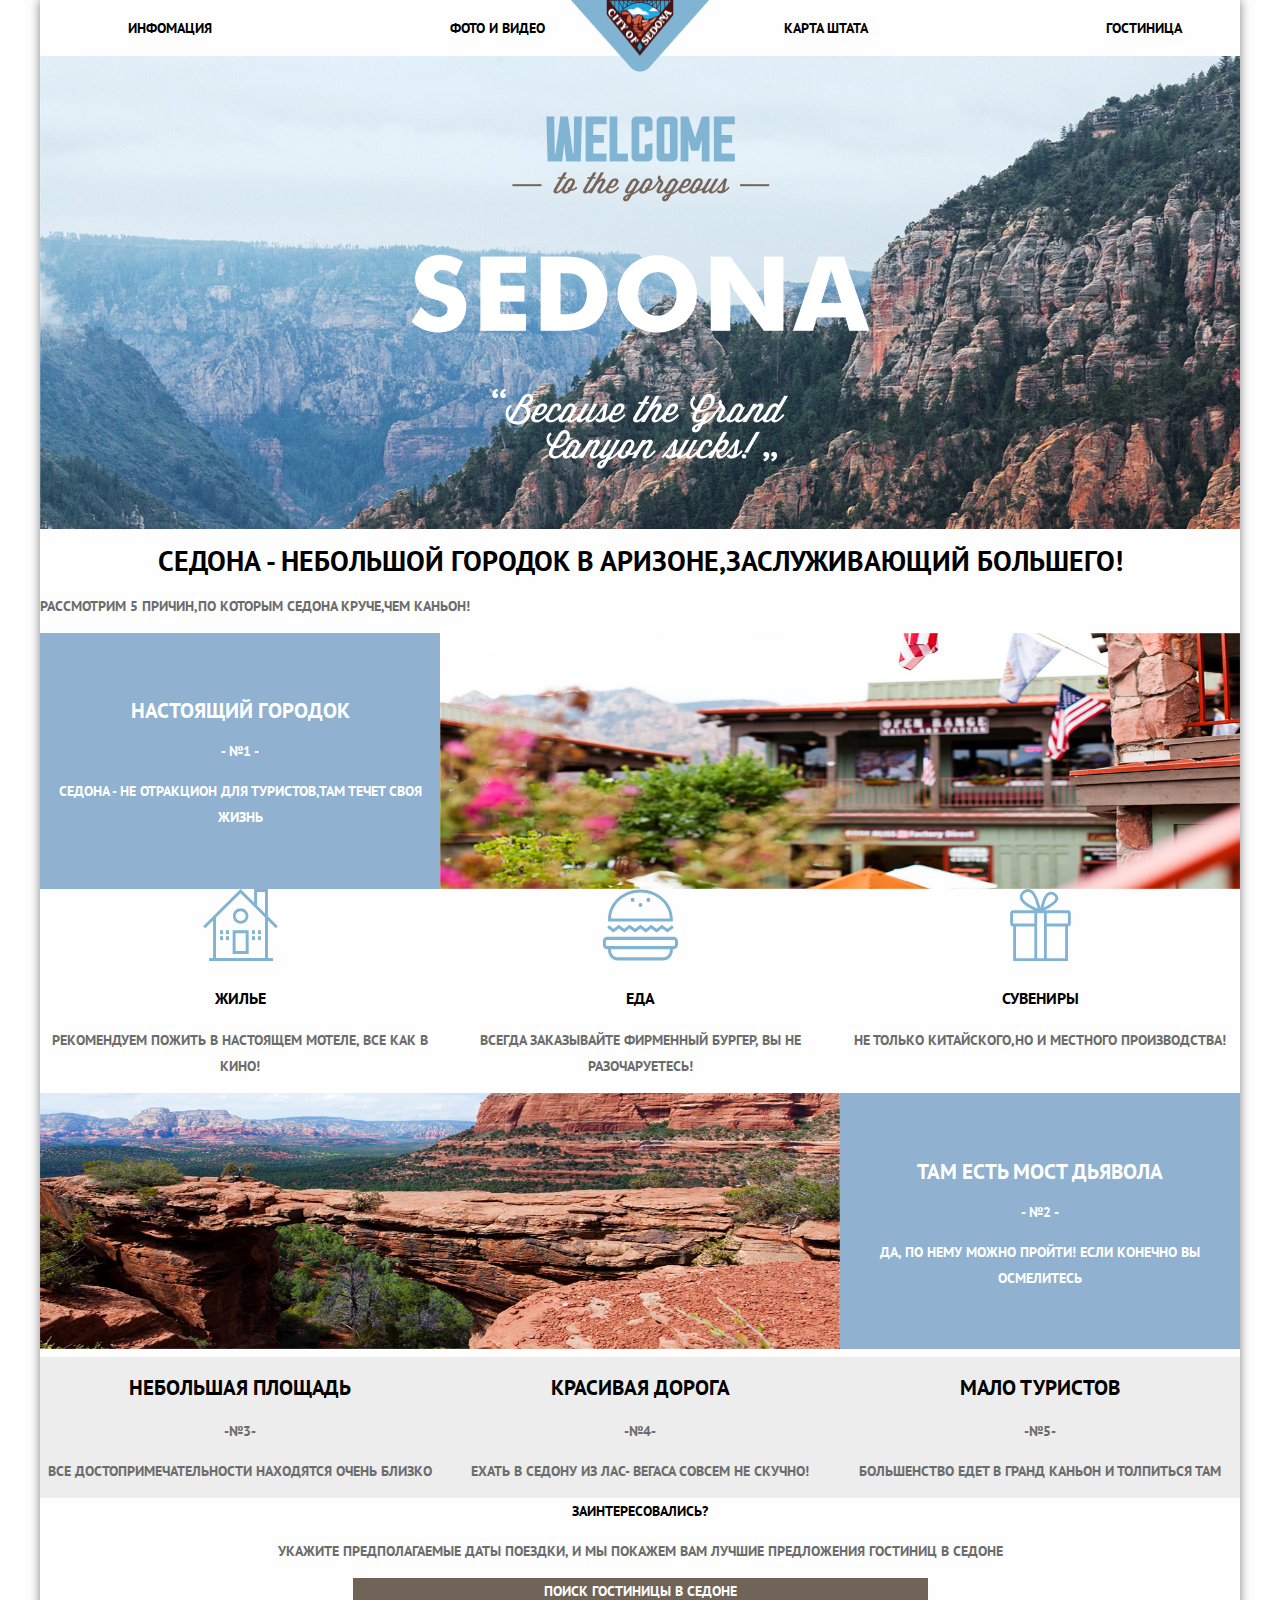
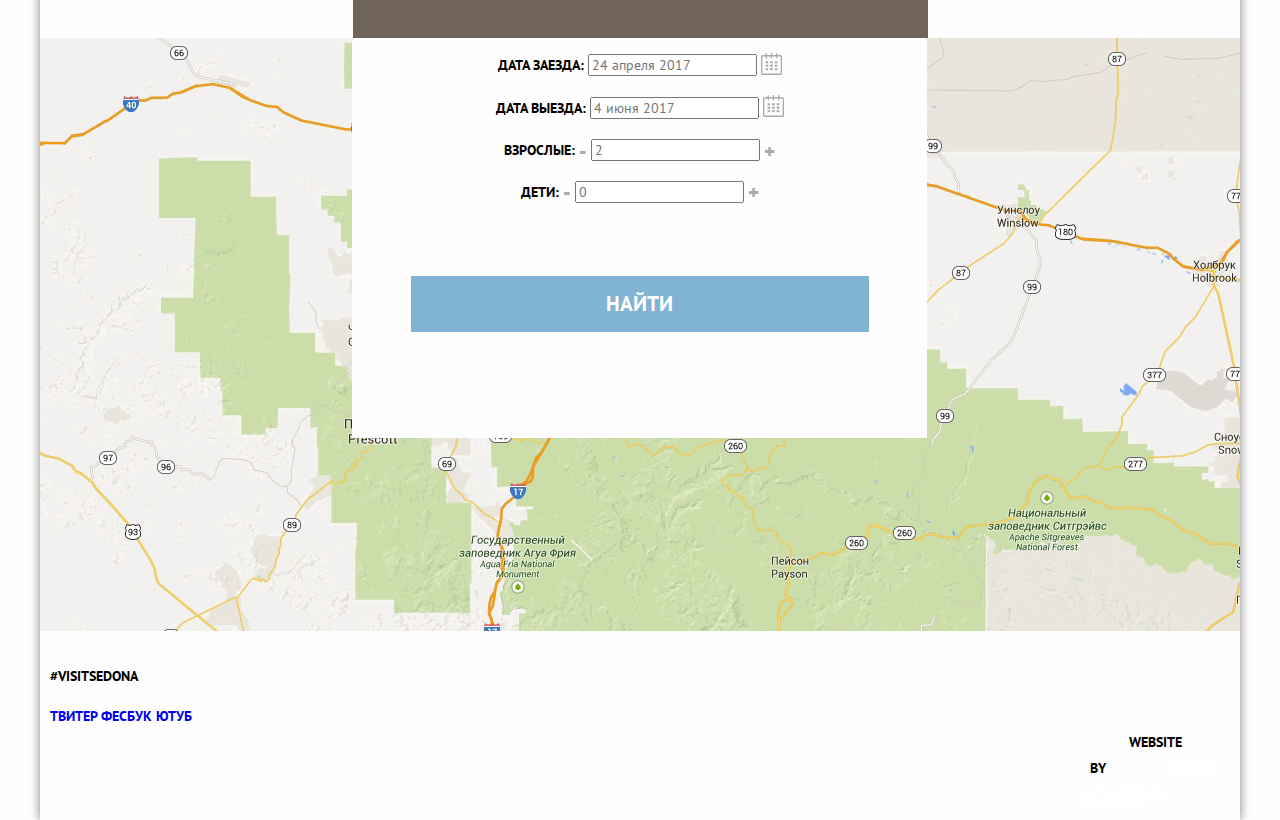
<file: index.html>
<!DOCTYPE html>
<html lang="ru">
  <head>
    <meta charset="utf-8">
    <title>HTML Academy: Седона</title>
    <link href="https://fonts.googleapis.com/css?family=PT+Sans:400,700&amp;subset=latin,cyrillic" rel="stylesheet">
    <link href="css/normalize.css" rel="stylesheet">
    <link href="css/style.css" rel="stylesheet">
  </head>
  <body>
    <div class="container">
      <header class="main-header">
        <nav class="main-navigation">
          <a class="main-logo" href="#"><img src="img/logo.png" width="140" height="72" alt="Логотип агества седона"></a>
          <ul class="site-navigation">
            <li class="menu-item menu-item-left"><a href="info.html">Инфомация</a></li>
            <li class="menu-item menu-item-left"><a href="photo.html">Фото и видео</a></li>
            <li class="menu-item menu-item-right"><a href="map.html">Карта штата</a></li>
            <li class="menu-item menu-item-right"><a href="hotel.html">Гостиница</a></li>
          </ul>
        </nav>
      </header>
      <main>
        <div class="logo-background">
          <img class="logo" src="img/welcome.png" width="459" height="353" alt="welcome to the gargeous">
        </div>
        <h1 class="title">Седона - небольшой городок в аризоне,заслуживающий большего!</h1>
        <p class="explanation">Рассмотрим 5 причин,по которым седона круче,чем каньон!</p>
        <section class="features">
          <h1 class="visually-hidden">причины</h1>
          <ul class="features-list">
            <li class="features-item">
              <div class="arguments">
                <h2>Настоящий городок</h2>
                <p class="explanation">- №1 -</p>
                <p class="explanation">Седона - не отракцион для туристов,там течет своя жизнь</p>
              </div>              
              <div class="arguments-img"><img src="img/photo-rt.jpg" width="800" height="256" alt="картинка №1"></div>
            </li>
            <li class="features-item">
              <div><img src="img/photo-db.jpg" width="800" height="256" alt="картинка №2"></div>
              <div class="arguments">
                <h2>Там есть мост дьявола</h2>
              <p class="explanation">- №2 -</p>
                <p class="explanation">Да, по нему можно пройти! если конечно вы осмелитесь</p>
              </div>  
            </li>
            <li class="continue-item">
              <div class="blocks">
                <h2>Небольшая площадь</h2>
                <p class="explanation">-№3-</p>
                <p class="explanation">Все достопримечательности находятся очень близко</p>
              </div> 
            </li>
            <li class="continue-item">
              <div class="blocks">
                <h2>Красивая дорога</h2>
                <p class="explanation">-№4-</p>
                <p class="explanation">Ехать в седону из лас- вегаса совсем не скучно!</p>
              </div>
            </li>
            <li class="continue-item">
              <div class="blocks">
                <h2>Мало туристов</h2>
                <p class="explanation">-№5-</p>
                <p class="explanation">Большенство едет в гранд каньон и толпиться там</p>
              </div> 
            </li>
            <li class="facilities-item">  
                <img src="img/house.svg" width="75" height="72" alt="дом">
                <h3>Жилье</h3>
                <p class="explanation">Рекомендуем пожить в настоящем мотеле, все как в кино!</p>
              </li>
              <li class="facilities-item">
                <img src="img/food.svg" width="75" height="72" alt="бутер">
                <h3>Еда</h3>
                <p class="explanation">Всегда заказывайте фирменный бургер, вы не разочаруетесь!</p>
              </li>
              <li class="facilities-item">
                <img src="img/box.svg" width="75" height="72" alt="коробка">
                <h3>Сувениры</h3>
                <p class="explanation">Не только китайского,но и местного производства!</p>
              </li>
          </ul>  
        </section>
        <section class="search-section">
          <h2 class="visually-hidden">Форма поиска гостиниц</h2>
          <b>Заинтересовались?</b>
          <p class="explanation">Укажите предполагаемые даты поездки, и мы покажем вам лучшие предложения гостиниц в седоне</p>
          <a class="open-search" href="#">Поиск гостиницы в седоне</a>
          <form class="modal" method="post" action="https://echo.htmlacademy.ru">
            <div class="options">
              <p>
              <div class="field">
                <label for="arrival-date">Дата заезда:</label>
                <input  id="arrival-date" type="text" name="date" placeholder="24 апреля 2017">
                  <button class="button calendar-button">
                      <svg version="1.1" id="Layer_1" xmlns="http://www.w3.org/2000/svg" xmlns:xlink="http://www.w3.org/1999/xlink" x="0px" y="0px"
                      width="21px" height="22px" viewBox="0 0 21 22" enable-background="new 0 0 21 22" xml:space="preserve">
                  <g id="calendar_1_">
                    <path d="M19.251,2.025h-2.845V0.648c0-0.381-0.294-0.689-0.656-0.689c-0.363,0-0.656,0.308-0.656,0.689v1.377h-3.938V0.648
                      c0-0.381-0.294-0.689-0.655-0.689c-0.363,0-0.657,0.308-0.657,0.689v1.377H5.906V0.648c0-0.381-0.294-0.689-0.656-0.689
                      c-0.363,0-0.657,0.308-0.657,0.689v1.377H1.75C0.784,2.025,0,2.847,0,3.862v16.302C0,21.179,0.784,22,1.75,22h17.501
                      C20.217,22,21,21.179,21,20.164V3.862C21,2.847,20.217,2.025,19.251,2.025z M19.688,20.164c0,0.253-0.195,0.459-0.437,0.459H1.75
                      c-0.241,0-0.438-0.206-0.438-0.459V3.862c0-0.253,0.196-0.459,0.438-0.459h2.844v1.378c0,0.381,0.294,0.689,0.657,0.689
                      c0.362,0,0.656-0.308,0.656-0.689V3.403h3.938v1.378c0,0.381,0.294,0.689,0.657,0.689c0.361,0,0.655-0.308,0.655-0.689V3.403h3.938
                      v1.378c0,0.381,0.293,0.689,0.656,0.689c0.362,0,0.656-0.308,0.656-0.689V3.403h2.845c0.241,0,0.437,0.206,0.437,0.459V20.164z"/>
                    <rect x="4.594" y="8.225" width="2.625" height="2.066"/>
                    <rect x="4.594" y="11.668" width="2.625" height="2.067"/>
                    <rect x="4.594" y="15.112" width="2.625" height="2.066"/>
                    <rect x="9.188" y="15.112" width="2.625" height="2.066"/>
                    <rect x="9.188" y="11.668" width="2.625" height="2.067"/>
                    <rect x="9.188" y="8.225" width="2.625" height="2.066"/>
                    <rect x="13.781" y="15.112" width="2.625" height="2.066"/>
                    <rect x="13.781" y="11.668" width="2.625" height="2.067"/>
                    <rect x="13.781" y="8.225" width="2.625" height="2.066"/>
                  </g>
                  </svg>
                  <span class="visually-hidden">Календарь</span></button> 
                </div>
              <p>
                <label for="departure-date">Дата выезда:</label>
                <input id="departure-date" type="text" name="date" placeholder="4 июня 2017">
                <button class="button calendar-button">
                    <svg version="1.1" id="Layer_1" xmlns="http://www.w3.org/2000/svg" xmlns:xlink="http://www.w3.org/1999/xlink" x="0px" y="0px"
                    width="21px" height="22px" viewBox="0 0 21 22" enable-background="new 0 0 21 22" xml:space="preserve">
                 <g id="calendar_1_">
                   <path d="M19.251,2.025h-2.845V0.648c0-0.381-0.294-0.689-0.656-0.689c-0.363,0-0.656,0.308-0.656,0.689v1.377h-3.938V0.648
                     c0-0.381-0.294-0.689-0.655-0.689c-0.363,0-0.657,0.308-0.657,0.689v1.377H5.906V0.648c0-0.381-0.294-0.689-0.656-0.689
                     c-0.363,0-0.657,0.308-0.657,0.689v1.377H1.75C0.784,2.025,0,2.847,0,3.862v16.302C0,21.179,0.784,22,1.75,22h17.501
                     C20.217,22,21,21.179,21,20.164V3.862C21,2.847,20.217,2.025,19.251,2.025z M19.688,20.164c0,0.253-0.195,0.459-0.437,0.459H1.75
                     c-0.241,0-0.438-0.206-0.438-0.459V3.862c0-0.253,0.196-0.459,0.438-0.459h2.844v1.378c0,0.381,0.294,0.689,0.657,0.689
                     c0.362,0,0.656-0.308,0.656-0.689V3.403h3.938v1.378c0,0.381,0.294,0.689,0.657,0.689c0.361,0,0.655-0.308,0.655-0.689V3.403h3.938
                     v1.378c0,0.381,0.293,0.689,0.656,0.689c0.362,0,0.656-0.308,0.656-0.689V3.403h2.845c0.241,0,0.437,0.206,0.437,0.459V20.164z"/>
                   <rect x="4.594" y="8.225" width="2.625" height="2.066"/>
                   <rect x="4.594" y="11.668" width="2.625" height="2.067"/>
                   <rect x="4.594" y="15.112" width="2.625" height="2.066"/>
                   <rect x="9.188" y="15.112" width="2.625" height="2.066"/>
                   <rect x="9.188" y="11.668" width="2.625" height="2.067"/>
                   <rect x="9.188" y="8.225" width="2.625" height="2.066"/>
                   <rect x="13.781" y="15.112" width="2.625" height="2.066"/>
                   <rect x="13.781" y="11.668" width="2.625" height="2.067"/>
                   <rect x="13.781" y="8.225" width="2.625" height="2.066"/>
                 </g>
                 </svg>
                  <span class="visually-hidden">Календарь</span></button> 
              </p>
              <p>
                <label for="adults">Взрослые:</label>
                <button class="button calendar-button">-</button>
                <input type="text" name="age" placeholder="2">
                <button class="button calendar-button">+</button>
              </p>
              <p>
                <label for="adults">Дети:</label>
                <button class="button calendar-button">-</button>
                <input type="text" name="age" placeholder="0">
                <button class="button calendar-button">+</button> 
              </p>
            </div>
            <button class="button find-button" type="submit">Найти</button>
          </form>
        </section>
        <img src="img/map.jpg" width="1200" height="593" alt="карта">
      </main>
      <footer class="main-footer">
          <p>#visitsedona</p>
        <div class="footer-social"></div>
          <a href="https://twitter.com/" class="social-icon social-icon_fh">Твитер</a>
          <a href="https://www.facebook.com/" class="social-icon social-icon_fh">Фесбук</a>
          <a href="https://www.youtube.com/" class="social-icon social-icon_fh">Ютуб</a>
        <div class="footer-social"></div>
        <p class="footer-copyright">
          <b>website by</b><a class="button" href="https://htmlacademy.ru">HTML Academy</a>
        </p>
      </footer>
    </div>
  </body>
</html>
</file>
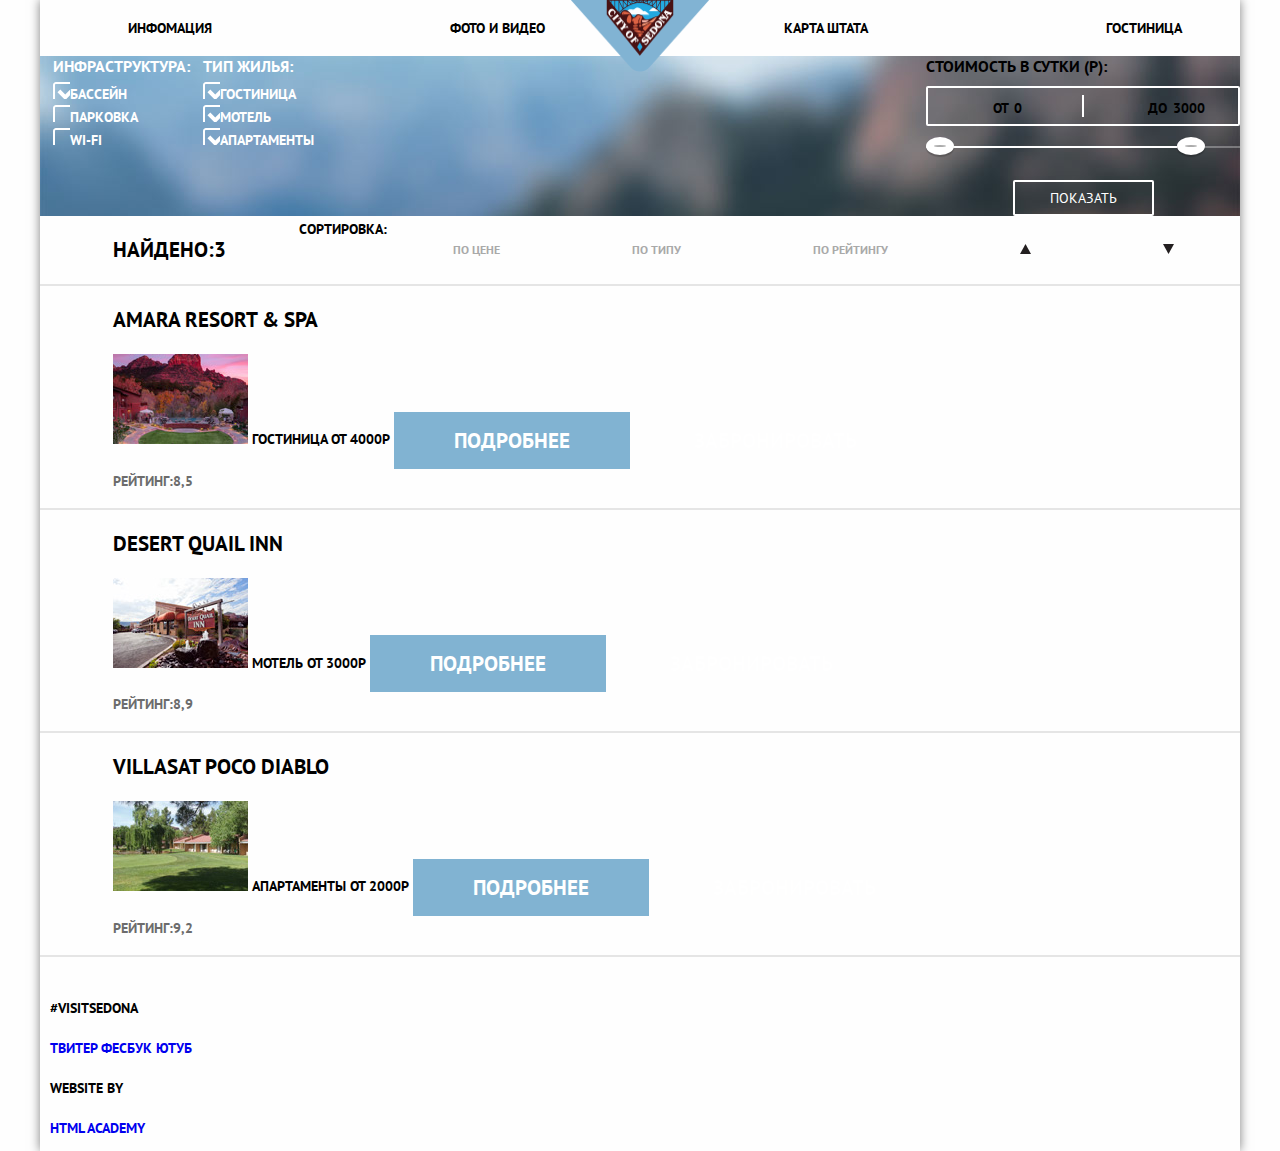
<file: hotels.html>
<!DOCTYPE html>
<html lang="ru">
  <head>
    <meta charset="utf-8">
    <title>HTML Academy: Седона</title>
    <link href="https://fonts.googleapis.com/css?family=PT+Sans:400,700&amp;subset=latin,cyrillic" rel="stylesheet">
    <link href="css/normalize.css" rel="stylesheet">
    <link href="css/style.css" rel="stylesheet">
  </head>
  <body class="inner-page">
    <div class="container">
      <header class="main-header">
        <nav class="main-navigation">
          <a href="#"><img class="main-logo" src="img/logo.png" width="140" height="72" alt="Логотип агества седона"></a>
          <ul class="site-navigation">
            <li class="menu-item menu-item-left"><a href="info.html">Инфомация</a></li>
            <li class="menu-item menu-item-left"><a href="photo.html">Фото и видео</a></li>
            <li class="menu-item menu-item-right"><a href="map.html">Карта штата</a></li>
            <li class="menu-item menu-item-right"><a href="hotel.html">Гостиница</a></li>
          </ul>
        </nav>
      </header>
      <main>
        <h1 class="visually-hidden">Гостиницы</h1>
        <div class="filter">
          <section class="filter">
            <h2 class="visually-hidden">Параметры поиска</h2>
            <form class="filter-container">
              <div class="filter-items">
                <fieldset class="filter-form-col">
                  <legend>Инфраструктура:</legend>
                  <div class="categories">
                    <div class="filter-checkbox">
                      <input type="checkbox" name="pool" id="filter-pool" checked class="visually-hidden">
                      <label class="checkbox-indicator" for="filter-pool">Бассейн</label>
                    </div>
                    <div class="filter-checkbox">
                      <input type="checkbox" name="parking" id="filter-parking" class="visually-hidden">
                      <label class="checkbox-indicator" for="filter-parking">Парковка</label>
                    </div>
                    <div class="filter-checkbox">
                      <input type="checkbox" name="wi-fi" id="filter-wi-fi" class="visually-hidden">
                      <label class="checkbox-indicator" for="filter-wi-fi">Wi-Fi</label>
                    <div class="filter-checkbox"></div>
                  </div>
                </fieldset>
              </div>
              <div class="filter-items">
                <fieldset class="filter-form-col">
                  <legend>Тип жилья:</legend>
                  <div class="categories">
                    <div class="filter-checkbox">
                      <input type="checkbox" name="hotel" id="filter-hotel" checked class="visually-hidden">
                      <label class="checkbox-indicator" for="filter-hotel">Гостиница</label>
                    </div>
                    <div class="filter-checkbox">
                      <input type="checkbox" name="motel" id="filter-motel" checked class="visually-hidden">
                      <label class="checkbox-indicator" for="filter-motel">Мотель</label>
                    </div>
                    <div class="filter-checkbox">
                      <input type="checkbox" name="apartments" id="filter-apartments" checked class="visually-hidden">
                      <label class="checkbox-indicator" for="filter-apartments">Апартаменты</label>
                    </div>
                  </div>
                </fieldset>
              </div>
              <div class="filter-range">
                <div class="filter-range-title">Стоимость в сутки (р):</div>
                <div class="price-controls">
                    <label class="min-price">от <input type="text" name="min-price" value="0"></label>
                    <label class="max-price">до <input type="text" name="max-price" value="3000"></label>              
                  </div>
                  <div class="range-controls">
                    <div class="scale">
                      <div class="bar"></div>
                    </div>
                    <button class="range-toggle range-toggle-min"><span class="visually-hidden">Изменение стоимости</span></button>
                    <button class="range-toggle range-toggle-max"><span class="visually-hidden">Изменение стоимости</span></button>             
                  </div>
                  <button class="btn-transparent" type="submit">Показать</button>
              </div>
            </form>
          </section>
        </div>
        <section class="sorting">
          <h3 class="found">Найдено:3</h3>
            <b>Сортировка:</b>
            <a class="button sorting-button" href="price.html">По цене</a>
            <a class="button sorting-button" href="type.html">По типу</a>
            <a class="button sorting-button" href="rating.html">По рейтингу</a>
            <a class="button sorting-button" href="up.html">
                <svg version="1.1" id="Layer_1" xmlns="http://www.w3.org/2000/svg" xmlns:xlink="http://www.w3.org/1999/xlink" x="0px" y="0px"
                width="11px" height="10px" viewBox="0 0 11 10" enable-background="new 0 0 11 10" xml:space="preserve">
            <polygon fill="#231F20" points="5.5,0 0,10 11,10 "/>
            </svg>
              <span class="visually-hidden">Вверх</span></a>
            <a class="button sorting-button" href="down.html">
                <svg version="1.1" id="Layer_1" xmlns="http://www.w3.org/2000/svg" xmlns:xlink="http://www.w3.org/1999/xlink" x="0px" y="0px"
                width="11px" height="10px" viewBox="0 0 11 10" enable-background="new 0 0 11 10" xml:space="preserve">
            <polyline fill="#231F20" points="5.5,10 0,0 11,0 "/>
            </svg>
              <span class="visually-hidden">Вниз</span></a>
        </section>
        <section class="catalog">
          <h2 class="visually-hidden">Предложения жилья</h2>
          <ul class="catalog-list">
            <li class="catalog-item">
              <a href="catalog-item.html">
                <h3 class="catalog-category">Amara resort & spa</h3>
              </a>
              <img src="img/amara.jpg" width="135" height="90" alt="фото гостиници">
              <b>Гостиница от 4000р</b>
              <a class="button find-button" href="info.html">Подробнее</a>
              <a class="button" href="booking.html">Забронировать</a>
              <p class="explanation">Рейтинг:8,5</p>
            </li>
            <li class="catalog-item">
              <a href="catalog-item.html">
              <h3 class="catalog-category">Desert quail inn</h3>
              </a>
              <img src="img/desert.jpg" width="135" height="90" alt="фото мотель">
              <b>Мотель от 3000р</b>
              <a class="button find-button" href="info.html">Подробнее</a>
              <a class="button" href="booking.html">Забронировать</a>
              <p class="explanation">Рейтинг:8,9</p>
            </li>
            <li class="catalog-item">
              <a href="catalog-item.html">
                <h3 class="catalog-category">Villasat poco diablo</h3>
              </a>
              <img src="img/villas.jpg" width="135" height="90" alt="апартаментов">
              <b>Апартаменты от 2000р</b>
              <a class="button find-button" href="info.html">Подробнее</a>
              <a class="button" href="booking.html">Забронировать</a>
              <p class="explanation">Рейтинг:9,2</p>
            </li>
          </ul>
        </section>
      </main>
      <footer class="main-footer">
        <p>#visitsedona</p>
        <a href="https://twitter.com/" class="social-icon social-icon_fh" aria-label="Твитер">Твитер</a>
        <a href="https://www.facebook.com/" class="social-icon social-icon_fh" aria-label="Фесбук">Фесбук</a>
        <a href="https://www.youtube.com/" class="social-icon social-icon_fh" aria-label="Ютубе">Ютуб</a>
        <p>website by</p>
        <a href="site.html">Html Academy</a>
      </footer>
    </div>
  </body>
</html>
</file>
<file: css/style.css>
body {
  margin: 0;
  padding: 0;
  
  font-family: "PT Sans";
  font-size: 14px;
  line-height: 26px;
  font-weight: 700;
  color: #000000;
  text-transform: uppercase;
    
  background-color: #fefefe;
  background-position: top center;
  background-repeat: no-repeat;
}

.container  {
  box-shadow: 0 0 10px rgba(0,0,0,0.5);
  width: 1200px;
  margin: 0 auto;
  padding: 0;
}

.visually-hidden:not(:focus):not(:active),
input[type="checkbox"].visually-hidden,
input[type="radio"].visually-hidden {
  position: absolute;

  width: 1px;
  height: 1px;
  margin: -1px;
  border: 0;
  padding: 0;

  white-space: nowrap;

  clip-path: inset(100%);
  clip: rect(0 0 0 0);
  overflow: hidden;
}

.title {
  text-align: center;
}

a {
  text-decoration: none;
}

.explanation {
  color: #6c6c6c;

  font-size: 14px;
}

.main-navigation {
  font-size: 14px;
  line-height: 26px;
  color: #000000;
  align-items: center;

  background-color: #fefefe;
  background-color: transparent;
}

.site-navigation {
  display: flex;
  justify-content: space-between;
  width: 1200px;
  padding: 15px;
  margin: 0;
  list-style: none;
}

.site-navigation a {
  display: block;
  color: #000000; 
}

.menu-item {
  padding: 73px;
}

.menu-item-left {
  padding: 0px 73px;
  text-align: right;
}

.menu-item-right {
  padding: 0px 73px;
  text-align: right;
}

.main-logo {
  position: absolute;
  left: 50%;
  margin-left: -70px;
  top: 0px;
}

.logo {
  width: 459px;
  height: 353px; 
  margin: 0 auto; 
  padding: 60px;
  display: flex;
  align-self: center;
}

.features-list {
  list-style: none;
}

.features-item {
  text-align: center;
}

.features-item:first-child {
  order: -2;
}

.features-item h2 {
  font-size: 21px;
  line-height: 21px;
}

.features-item h3 {
  font-size: 21px;
  line-height: 21px;
}

.arguments {
 width: 400px;
  height: 256px;
  color: #ffffff;
  background-color: #90b2d0;
}

.arguments-img {
  width: 800px;
  height: 256px;
}


.arguments p {
  color: #ffffff;
}

.arguments h2 {
  padding-top: 50px;
}

.logo-background {
  background-image: url("../img/bg-photo.jpg");
  background-repeat: no-repeat;
}

.promo {
  background-image: url("../img/polygon.png");
  background-repeat: no-repeat;
  content: "";
  position: absolute;
  bottom: -30px;
  left: 50%;

  background-color: #ffffff;
}

.button {
  margin: auto;
  padding: 10px 60px;
  font-size: 21px;
  line-height: 26px;
  font-weight: 700;
  text-align: center;
  color: #ffffff;
  vertical-align: middle;
  text-transform: uppercase;
  border: none;
}

.calendar-button {
  padding: 0px;
  border: none;
  color: #a9a9a9;
  fill: #a9a9a9;
  background-color: transparent;
}

.appointment-item input {
  font: inherit;

  background-color: transparent;
  border: 2px solid #000000
}

.inner-page {
  color: #000000;

  background-color: #fefefe;
  background-position: 0 0;
  background-repeat: repeat;
}

.filter {
  background-image: url(../img/filter-background.jpg);
}

.filter-container {
  display: flex;
  justify-content: space-between;
}

.filter fieldset {
  border: none;
}

.filter legend {
  font-size: 16px;
  line-height: 21px;

  color: #ffffff
}

.filter fieldset {
  list-style: none;
  font-size: 14px;
  line-height: 21px;
  color: #ffffff;
}

.filter-items {
  width: 150px;
}

.filter-range {
  margin-left: auto; 
}

.catalog-list {
  list-style: none;
}

.catalog-category {
  color: #000000;
  text-decoration: none;
  font-size: 21px;
  line-height: 26px;
}

.catalog-category:hover,
.catalog-category:focus {
  color: #bcd6e7;
}

.catalog-category:active {
  color: #b2b2b2;
}

.find-button {
  background-color: #81b3d2;
  min-width: 458px;
  margin-top: 56px;
  padding-top: 15px;
  padding-bottom: 15px;
}

.features-list {
  display: flex;
  flex-wrap: wrap;
  margin: 0;
  padding: 0;

  list-style: none;
}

.features-item {
  display: flex;
  width: 100%;
  text-align: center;
}

.facilities {
  display: flex;
  height: auto;
  margin: 0;
  padding: 0px;

  list-style: none;
}

.facilities-item {
  width: 400px;
  order: -1;
  text-align: center;
}

.continue-item {
  display: flex;
  justify-content: space-between;
  height: 100%;
  margin: 0;
  padding: 0px;
  background-color: #ededed;

  list-style: none;
}

.blocks {
  width: 400px;
  text-align: center;
}

.main-footer {
  padding: 10px;
  
  color: #000000;
  background-repeat: repeat;
}

.footer-contacts {
  width: 320px;
  margin: 0;
  margin-right: 70px;
}

.footer-social {
  width: 145px;
  
  text-align: center;
}

.footer-social ul {
  list-style: none;
}

.footer-copyright {
  width: 150px;
  margin: 0;
  margin-left: auto;
  text-align: center;
}

.login-checkbox {
  position: relative;

  padding-left: 30px;

  cursor: pointer;
}

.login-checkbox:hover,
.login-checkbox:focus {
  color: #663d15;
}

.filter-checkbox input[type="checkbox"] + .checkbox-indicator::before {
  position: relative;
  content: "";
  display: inline-block;
  background-image: url(../img/checkbox-off.svg);
  width: 17px;
  height: 17px;
}

.filter-checkbox input[type="checkbox"]:checked + .checkbox-indicator::before {
  background-image: url(../img/checkbox-on.svg);
  width: 17px;
  height: 17px;
}

.footer-copyright .button:hover,
.footer-copyright .button:focus {
  color: #ffffff;

  background-color: #000000;
}

.search-section {
  text-align: center;
  position: relative;
}

.modal {
  width: 575px;
  height: 400px;
  text-align: center;
  background-color: #fefefe;

  position: absolute;
  left: 26%;
}

.modal-login {
  display: inline-block;
  text-align: center;
}

.field::placeholder {
  border: none;
  background-color: #b2b2b2;

}

.open-search {
  display: inline-block;
  color: #fefefe;
  background-color: #706358;
  width: 575px;
  height: 60px;
}

.open-search a:hover,
.open-search a:focus {
  background-color: #5c4f45;
}

.open-search a:active {
  background-color: #503e33;
  color: #857871;
}

.sorting-button {
  font-size: 12px;
  line-height: 18px;
  color: #a9a9a9;
  fill: #a9a9a9;
}

.catalog-list {
  padding: 0px;
}

.catalog-item {
  padding: 0px 73px;
  border-bottom: 2px solid #e5e5e5;
}

.sorting {
  display: flex;
  flex-wrap: wrap;
  border-bottom: 2px solid #e5e5e5;
}

.found {
  font-size: 21px;
  line-height: 26px;
  padding: 0px 73px;
}

.categories {
  display: flex;
  flex-direction: column;
}

.filter-range-title {
  margin-bottom: 9px;

  font-weight: 600;
  font-size: 16px;
  line-height: 21px;
}

.price-controls {
  position: relative;
  
  height: 36px;
  margin-bottom: 20px;

  font-size: 0;

  border: 2px solid #ffffff;
  border-radius: 2px;
}

.price-controls::after {
  content: "";
  position: absolute;
  top: 50%;
  left: 50%;

  width: 2px;
  height: 22px;

  background: #ffffff;
  transform: translate(-50%, -50%);
}

.price-controls label {
  display: inline-block;

  font-size: 14px;
  line-height: 38px;
  vertical-align: top;

  cursor: pointer;
}

.price-controls .min-price,
.price-controls .max-price {
  width: 90px;
  padding-left: 65px;
}

.price-controls input {
  width: 50px;
  margin: 0;

  color: inherit;
  font: inherit;

  background: none;
  border: none;
}

.range-controls {
  position: relative;

  margin-bottom: 32px;
}

.range-controls .scale {
  height: 2px;

  background: rgba(255, 255, 255, 0.3);
}

.range-controls .bar {
  width: 80%;
  height: 2px;

  background: #ffffff;
}

.range-toggle {
  position: absolute;
  top: -9px;

  width: 4px;
  height: 4px;

  background: #ababab;
  border: 8px solid #ffffff;
  border-radius: 50%;
  box-shadow: 0 2px 1px 0 rgba(0, 1, 1, 0.2);
  cursor: pointer;
}

.range-toggle:hover {
  background: #1c4f80;
}

.range-toggle-min {
  left: 0;
}

.range-toggle-max {
  left: 80%;
}

.btn-transparent {
  display: block;
  margin: 0 auto;
  padding: 6px 35px;

  font-size: 14px;
  line-height: 20px;
  color: #ffffff;
  text-transform: uppercase;

  background: transparent;
  border: 2px solid #ffffff;
  border-radius: 2px;
  cursor: pointer;
}

.btn-transparent:hover {
  color: #000000;

  background: #ffffff;
}
</file>
